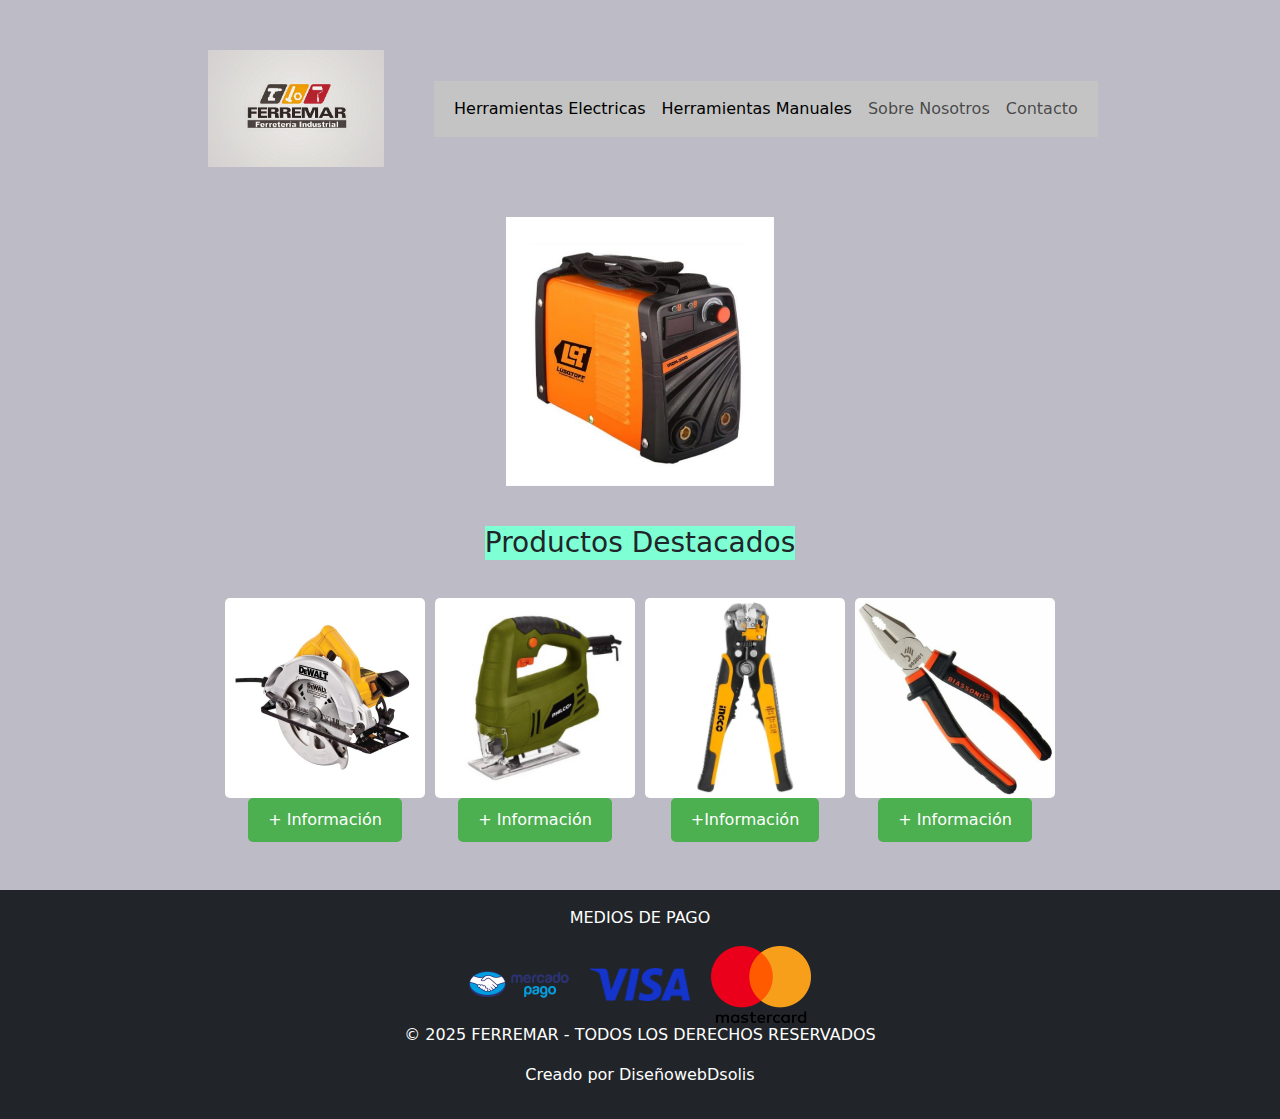
<file: index.html>
<!DOCTYPE html>
<html lang="es">

<head>
  <meta charset="UTF-8">
  <meta name="viewport" content="width=device-width, initial-scale=1.0">
  
  <!--FAVICON DE PESTAÑA-->
  <link rel="icon" href="./img/logo.png" type="image/x-icon">
  
  <!-- Meta Etiquetas SEO -->
  <meta name="description"
    content="Ferretería industrial en San Miguel, Buenos Aires, con 15 años de experiencia. Ofrecemos herramientas manuales y eléctricas de marcas reconocidas como Black & Decker, Gamma y Bosch. Encuentra amoladoras, taladros, sierras y más con los mejores precios. ¡Visítanos!">
  <!-- Bootstrap Bundle JS (incluye Popper.js) -->
  <link href="https://cdn.jsdelivr.net/npm/bootstrap@5.3.3/dist/css/bootstrap.min.css" rel="stylesheet"
    integrity="sha384-QWTKZyjpPEjISv5WaRU9OFeRpok6YctnYmDr5pNlyT2bRjXh0JMhjY6hW+ALEwIH" crossorigin="anonymous">
  <script src="https://cdn.jsdelivr.net/npm/bootstrap@5.3.0-alpha1/dist/js/bootstrap.bundle.min.js"></script>
  <link rel="stylesheet" href="./css/estilos.css">
  <title>Ferreteria industrial</title>
</head>

<body>
  <header>
    <img class="logo" src="./img/logo.png" alt="logo Ferreteria industrial ferremar">
    <nav>
      <nav class="navbar navbar-expand-lg bg-body-tertiary">
        <div class="container-fluid">
          <button class="navbar-toggler" type="button" data-bs-toggle="collapse" data-bs-target="#navbarNavAltMarkup"
            aria-controls="navbarNavAltMarkup" aria-expanded="false" aria-label="Toggle navigation">
            <span class="navbar-toggler-icon"></span>
          </button>
          <div class="collapse navbar-collapse" id="navbarNavAltMarkup">
            <div class="navbar-nav">
              <a class="nav-link active" href="./pages/herramientasElectricas.html">Herramientas Electricas</a>
              <a class="nav-link active" aria-current="page" href="./pages/herramientasManuales.html">Herramientas
                Manuales</a>
              <a class="nav-link" href="./pages/sobreNosotros.html">Sobre Nosotros</a>
              <a class="nav-link" href="./pages/contacto.html">Contacto</a>
            </div>
          </div>
        </div>
      </nav>
  </header>
  <!--CONTENIDO PRINCIPAL-->
  <main>
    <div id="carouselExampleAutoplaying" class="carousel slide" data-bs-ride="carousel">
      <div class="carousel-inner">
        <div class="carousel-item active">
          <img src="./img/soldadora.jpg" class="d-block w-100" alt="soldadora">
        </div>
        <div class="carousel-item">
          <img src="./img/taladro.jpg" class="d-block w-100" alt="taladro">
        </div>
        <div class="carousel-item">
          <img src="./img/martillo.jpg" class="d-block w-100" alt="martillo">
        </div>
      </div>
      <button class="carousel-control-prev" type="button" data-bs-target="#carouselExampleAutoplaying"
        data-bs-slide="prev">
        <span class="carousel-control-prev-icon" aria-hidden="true"></span>
        <span class="visually-hidden">Previous</span>
      </button>
      <button class="carousel-control-next" type="button" data-bs-target="#carouselExampleAutoplaying"
        data-bs-slide="next">
        <span class="carousel-control-next-icon" aria-hidden="true"></span>
        <span class="visually-hidden">Next</span>
      </button>
    </div>
    <div><!--productos destacados-->
      <h3>Productos Destacados</h3>
    </div>
    <div class="destacados">
      <div class="producto">
        <img src="./img/sierraCircular.jpg" alt="sierra circular">
        <a href="./pages/herramientasElectricas.html" class="btn-info">+ Información</a>
      </div>
      <div class="producto">
        <img src="./img/sierraCaladora.jpg" alt="sierra caladora">
        <a href="./pages/herramientasElectricas.html" class="btn-info">+ Información</a>
      </div>
      <div class="producto">
        <img src="./img/pelacables.jpg" alt="pelacables">
        <a href="./pages/herramientasManuales.html" class="btn-info">+Información</a>
      </div>
      <div class="producto">
        <img src="./img/pinzaUniversal.jpg" alt="pinza universal">
        <a href="./pages/herramientasManuales.html" class="btn-info">+ Información</a>
      </div>
    </div>    
  </main>
  <!--FOOTER-->
  <footer class="bg-dark text-white text-center py-3 mt-5">
    <div>
      <p>MEDIOS DE PAGO</p>
      <img src="./img/mercadoPago.png" alt="MercadoPago" class="mx-2">
      <img src="./img/logo-visa.png" alt="Visa" class="mx-2">
      <img src="./img/Mastercard-logo.png" alt="Mastercard" class="mx-2">
    </div>
    <p>© 2025 FERREMAR - TODOS LOS DERECHOS RESERVADOS</p>
    <p>Creado por DiseñowebDsolis</p>
  </footer>
</body>

</html>
</file>
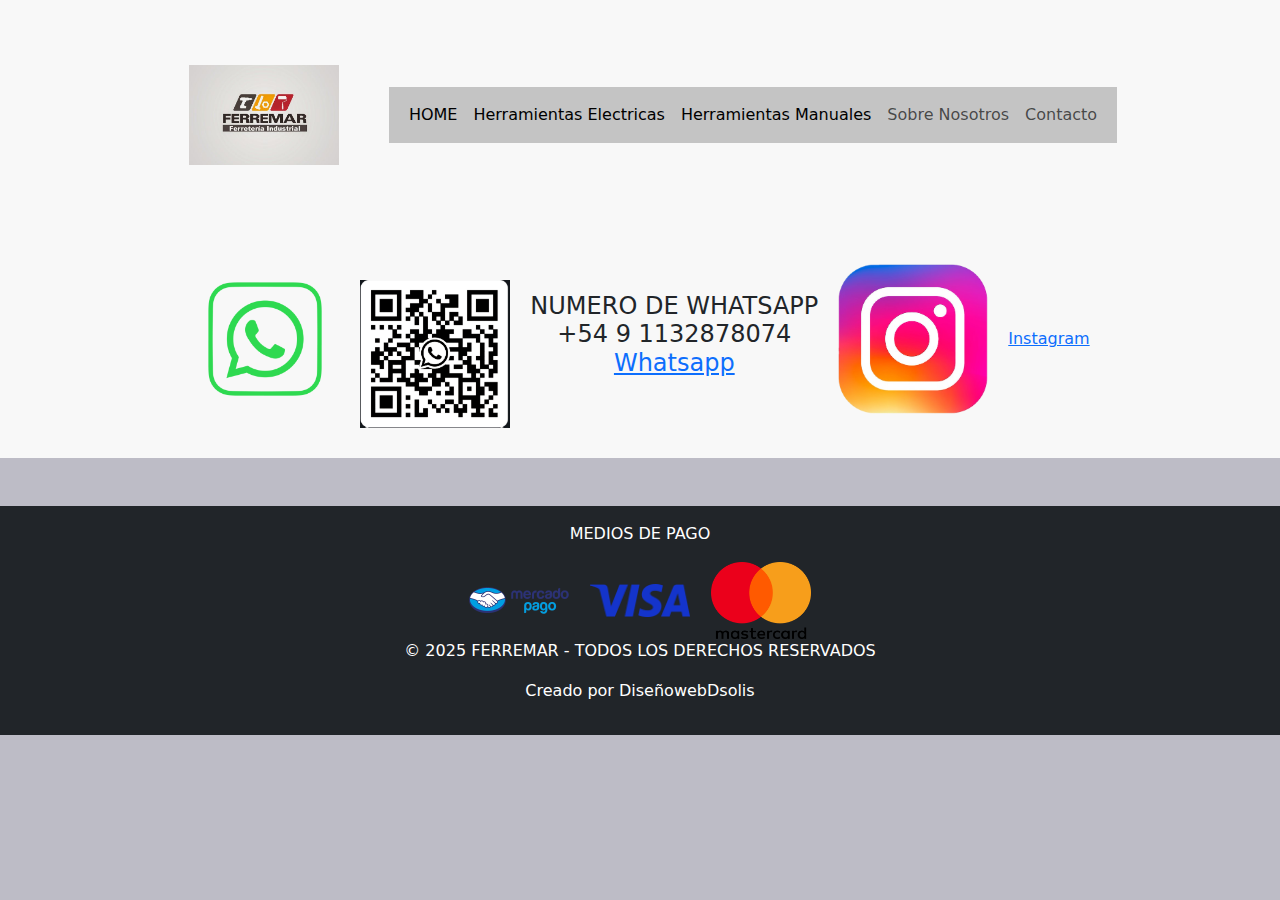
<file: pages/contacto.html>
<!DOCTYPE html>
<html lang="es">

<head>
  <meta charset="UTF-8">
  <meta name="viewport" content="width=device-width, initial-scale=1.0">
  
  <!--FAVICON DE PESTAÑA-->
  <link rel="icon" href="../img/logo.png" type="image/x-icon">
  
  <!-- Meta Etiquetas SEO -->
  <meta name="description"
    content="Contáctanos en Ferremar para obtener información sobre nuestras herramientas manuales y eléctricas. Atención personalizada a través de WhatsApp e Instagram.">
  <meta name="keywords"
    content="contacto, herramientas manuales, herramientas eléctricas, WhatsApp, Instagram, ferretería industrial">
  <meta name="robots" content="index, follow">
  <title>Contacto - Ferremar</title>
  <!-- Bootstrap Bundle JS (incluye Popper.js) -->
  <link href="https://cdn.jsdelivr.net/npm/bootstrap@5.3.3/dist/css/bootstrap.min.css" rel="stylesheet"
    integrity="sha384-QWTKZyjpPEjISv5WaRU9OFeRpok6YctnYmDr5pNlyT2bRjXh0JMhjY6hW+ALEwIH" crossorigin="anonymous">
  <script src="https://cdn.jsdelivr.net/npm/bootstrap@5.3.0-alpha1/dist/js/bootstrap.bundle.min.js"></script>
  <link rel="stylesheet" href="../css/estilos.css">
</head>

<body>
  <header class="contacto">
    <header>
      <img class="logo" src="../img/logo.png" alt="logo Fereteria industrial ferremar">
      <nav>
        <nav class="navbar navbar-expand-lg bg-body-tertiary">
          <div class="container-fluid d-flex justify-content-start">
            <button class="navbar-toggler" type="button" data-bs-toggle="collapse" data-bs-target="#navbarNavAltMarkup"
              aria-controls="navbarNavAltMarkup" aria-expanded="false" aria-label="Toggle navigation">
              <span class="navbar-toggler-icon"></span>
            </button>
            <div class="collapse navbar-collapse" id="navbarNavAltMarkup">
              <div class="navbar-nav">
                <a class="nav-link active" href="../index.html">HOME</a>
                <a class="nav-link active" href="../pages/herramientasElectricas.html">Herramientas Electricas</a>
                <a class="nav-link active" aria-current="page" href="../pages/herramientasManuales.html">Herramientas
                  Manuales</a>
                <a class="nav-link" href="../pages/sobreNosotros.html">Sobre Nosotros</a>
                <a class="nav-link" href="../pages/contacto.html">Contacto</a>
              </div>
            </div>
          </div>
        </nav>
    </header>
    <main>
    <nav class="contacto">
      <img src="../img/whatsapp.png" alt="whatsapp">
      <img src="../img/qr-whatsapp.png" alt="qr whatsapp" class="qr_whatsapp">
      <h4>NUMERO DE WHATSAPP <br>+54 9 1132878074 <br><a href="https://wa.me/1532878074">Whatsapp</a></h4>
      <img src="../img/instagram.png" alt="logo instagram">
      <a href="https://www.instagram.com/?hl=es">Instagram</a>
    </nav>
  </header>
  </head>

  <!--FOOTER-->
  <footer class="bg-dark text-white text-center py-3 mt-5">
    <div>
        <p>MEDIOS DE PAGO</p>
        <img src="../img/mercadoPago.png" alt="MercadoPago" class="mx-2">
        <img src="../img/logo-visa.png" alt="Visa" class="mx-2">
        <img src="../img/Mastercard-logo.png" alt="Mastercard" class="mx-2">
    </div>
    <p>© 2025 FERREMAR - TODOS LOS DERECHOS RESERVADOS</p>
    <p>Creado por DiseñowebDsolis</p>
</footer>
</body>

</html>
</file>
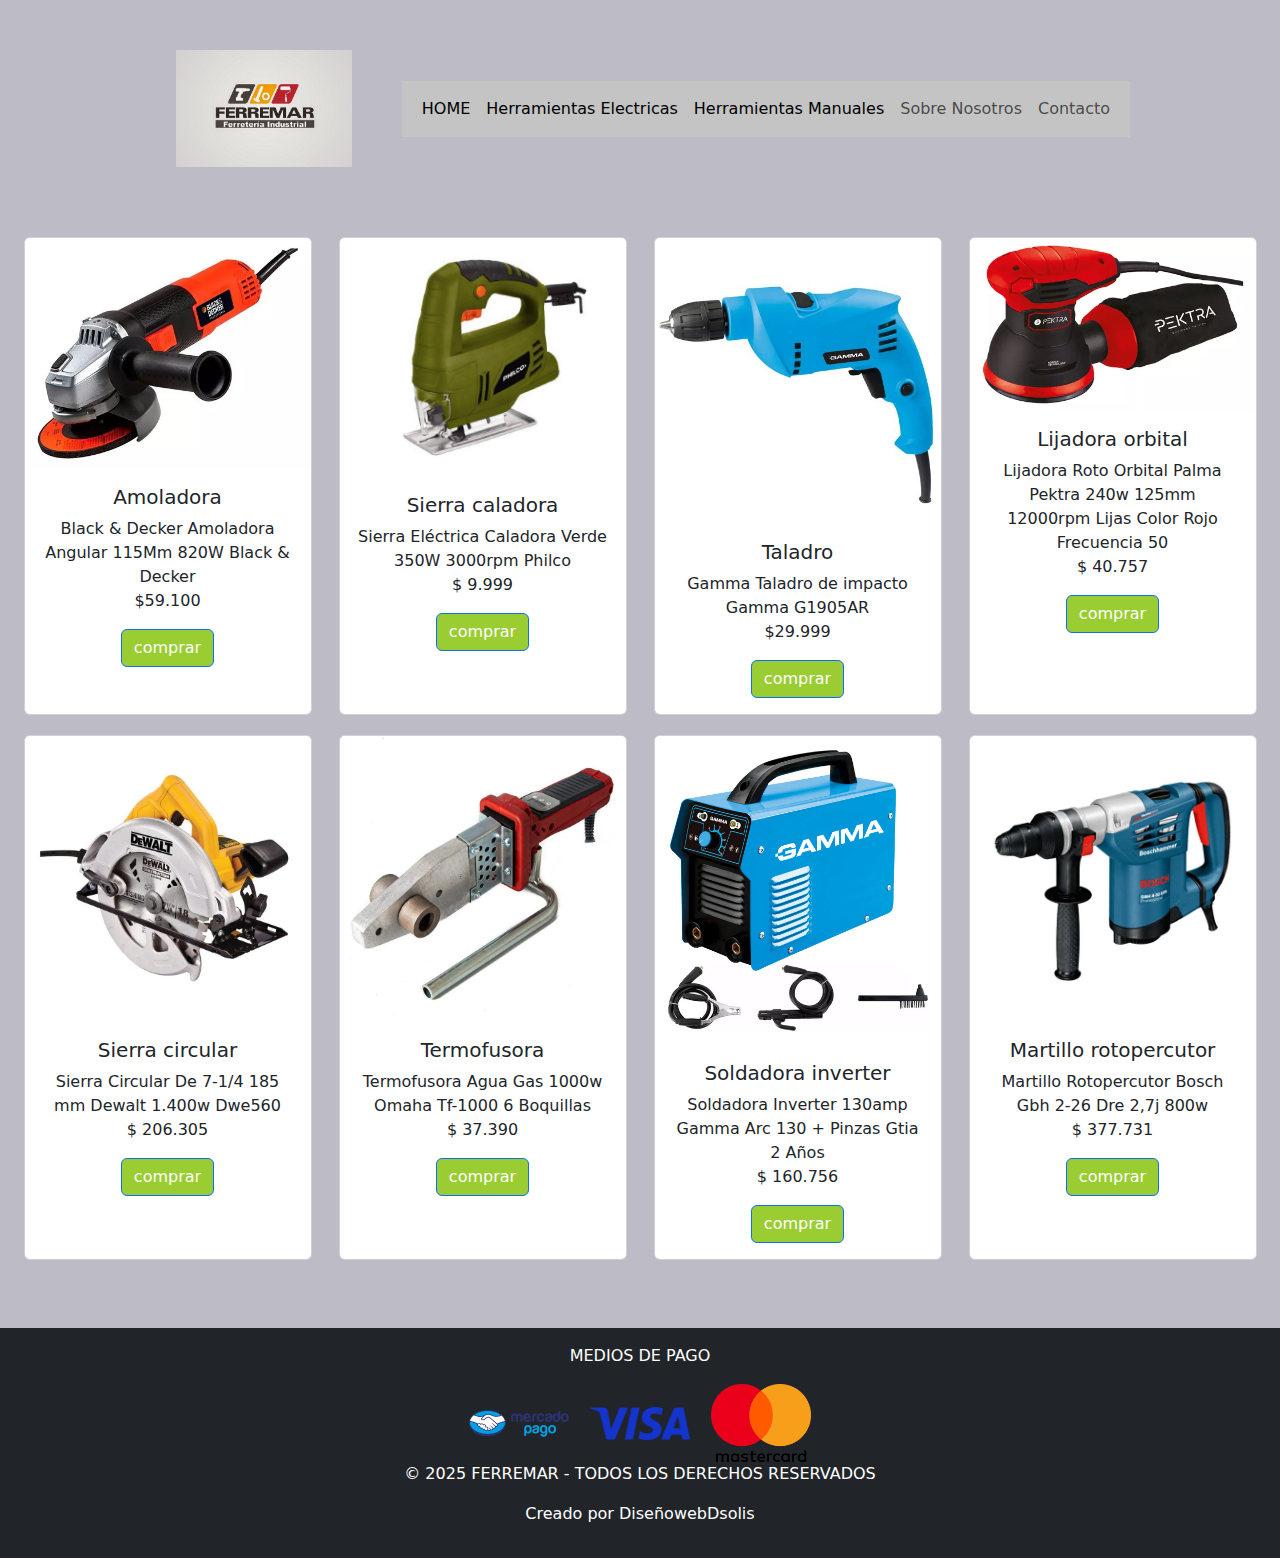
<file: pages/herramientasElectricas.html>
<!DOCTYPE html>
<html lang="es">

<head>
  <meta charset="UTF-8">
  <meta name="viewport" content="width=device-width, initial-scale=1.0">
  
  <!--FAVICON DE PESTAÑA-->
  <link rel="icon" href="../img/logo.png" type="image/x-icon">
  
  <!-- Meta Etiquetas SEO -->
  <meta name="description"
    content="Descubre nuestra amplia selección de herramientas eléctricas en Ferretería Industrial Ferremar. Amoladoras, taladros, sierras y más, con la mejor calidad y precios competitivos. ¡Compra online con envío seguro!">
  <!-- Bootstrap Bundle JS (incluye Popper.js) -->
  <link href="https://cdn.jsdelivr.net/npm/bootstrap@5.3.3/dist/css/bootstrap.min.css" rel="stylesheet"
    integrity="sha384-QWTKZyjpPEjISv5WaRU9OFeRpok6YctnYmDr5pNlyT2bRjXh0JMhjY6hW+ALEwIH" crossorigin="anonymous">
  <script src="https://cdn.jsdelivr.net/npm/bootstrap@5.3.0-alpha1/dist/js/bootstrap.bundle.min.js"></script>
  <link rel="stylesheet" href="../css/estilos.css">
  <title>Herramientas Electricas - Ferretería Industrial Ferremar</title>
</head>

<body>
  <header>
    <img class="logo" src="../img/logo.png" alt="logo Fereteria industrial ferremar">
    <nav>
      <nav class="navbar navbar-expand-lg bg-body-tertiary">
        <div class="container-fluid d-flex justify-content-start">
          <button class="navbar-toggler" type="button" data-bs-toggle="collapse" data-bs-target="#navbarNavAltMarkup"
            aria-controls="navbarNavAltMarkup" aria-expanded="false" aria-label="Toggle navigation">
            <span class="navbar-toggler-icon"></span>
          </button>
          <div class="collapse navbar-collapse" id="navbarNavAltMarkup">
            <div class="navbar-nav">
              <a class="nav-link active" href="../index.html">HOME</a>
              <a class="nav-link active" href="../pages/herramientasElectricas.html">Herramientas Electricas</a>
              <a class="nav-link active" aria-current="page" href="../pages/herramientasManuales.html">Herramientas
                Manuales</a>
              <a class="nav-link" href="../pages/sobreNosotros.html">Sobre Nosotros</a>
              <a class="nav-link" href="../pages/contacto.html">Contacto</a>
            </div>
          </div>
        </div>
      </nav>
  </header>
  <main>
    <div class="productos">
      <div class="fila">

        <div class="card" style="width: 18rem;">
          <img src="../img/amoladora.jpg" class="card-img-top" alt="amoladora">
          <div class="card-body">
            <h5 class="card-title">Amoladora</h5>
            <p class="card-text">Black & Decker
              Amoladora Angular 115Mm 820W Black & Decker <br>
              $59.100
            </p>
            <button class="btn btn-primary">comprar</button>
          </div>
        </div>
        <div class="card" style="width: 18rem;">
          <img src="../img/sierraCaladora.jpg" class="card-img-top" alt="sierra caladora">
          <div class="card-body">
            <h5 class="card-title">Sierra caladora</h5>
            <p class="card-text">Sierra Eléctrica Caladora Verde 350W 3000rpm Philco <br>$ 9.999</p>
            <button class="btn btn-primary">comprar</button>
          </div>
        </div>
        <div class="card" style="width: 18rem;">
          <img src="../img/taladro.jpg" class="card-img-top" alt="taladro">
          <div class="card-body">
            <h5 class="card-title">Taladro</h5>
            <p class="card-text">Gamma
              Taladro de impacto Gamma G1905AR <br>$29.999</p>
            <button class="btn btn-primary">comprar</button>
          </div>
        </div>
        <div class="card" style="width: 18rem;">
          <img src="../img/lijadora.jpg" class="card-img-top" alt="lijadora orbital">
          <div class="card-body">
            <h5 class="card-title">Lijadora orbital</h5>
            <p class="card-text">Lijadora Roto Orbital Palma Pektra 240w 125mm 12000rpm Lijas Color Rojo Frecuencia 50
              <br>$
              40.757</p>
            <button class="btn btn-primary">comprar</button>
          </div>
        </div>
        <div class="card" style="width: 18rem;">
          <img src="../img/sierraCircular.jpg" class="card-img-top" alt="sierra circular">
          <div class="card-body">
            <h5 class="card-title">Sierra circular</h5>
            <p class="card-text">Sierra Circular De 7-1/4 185 mm Dewalt 1.400w Dwe560 <br>$
              206.305</p>
            <button class="btn btn-primary">comprar</button>
          </div>
        </div>
        <div class="card" style="width: 18rem;">
          <img src="../img/termosusora.jpg" class="card-img-top" alt="termofusora">
          <div class="card-body">
            <h5 class="card-title">Termofusora</h5>
            <p class="card-text">Termofusora Agua Gas 1000w Omaha Tf-1000 6 Boquillas <br>$
              37.390</p>
            <button class="btn btn-primary">comprar</button>
          </div>
        </div>
        <div class="card" style="width: 18rem;">
          <img src="../img/soldadoraInverter.jpg" class="card-img-top" alt="soldadora inverter">
          <div class="card-body">
            <h5 class="card-title">Soldadora inverter</h5>
            <p class="card-text">Soldadora Inverter 130amp Gamma Arc 130 + Pinzas Gtia 2 Años <br>$
              160.756</p>
            <button class="btn btn-primary">comprar</button>
          </div>
        </div>
        <div class="card" style="width: 18rem;">
          <img src="../img/martilloRotopercutor.jpg" class="card-img-top" alt="martillo rotopercutor">
          <div class="card-body">
            <h5 class="card-title">Martillo rotopercutor</h5>
            <p class="card-text">Martillo Rotopercutor Bosch Gbh 2-26 Dre 2,7j 800w <br>$
              377.731</p>
            <button class="btn btn-primary">comprar</button>
          </div>
        </div>
  </main>
  <!--FOOTER-->
  <footer class="bg-dark text-white text-center py-3 mt-5">
    <div>
        <p>MEDIOS DE PAGO</p>
        <img src="../img/mercadoPago.png" alt="MercadoPago" class="mx-2">
        <img src="../img/logo-visa.png" alt="Visa" class="mx-2">
        <img src="../img/Mastercard-logo.png" alt="Mastercard" class="mx-2">
    </div>
    <p>© 2025 FERREMAR - TODOS LOS DERECHOS RESERVADOS</p>
    <p>Creado por DiseñowebDsolis</p>
</footer>
</body>

</html>
</file>
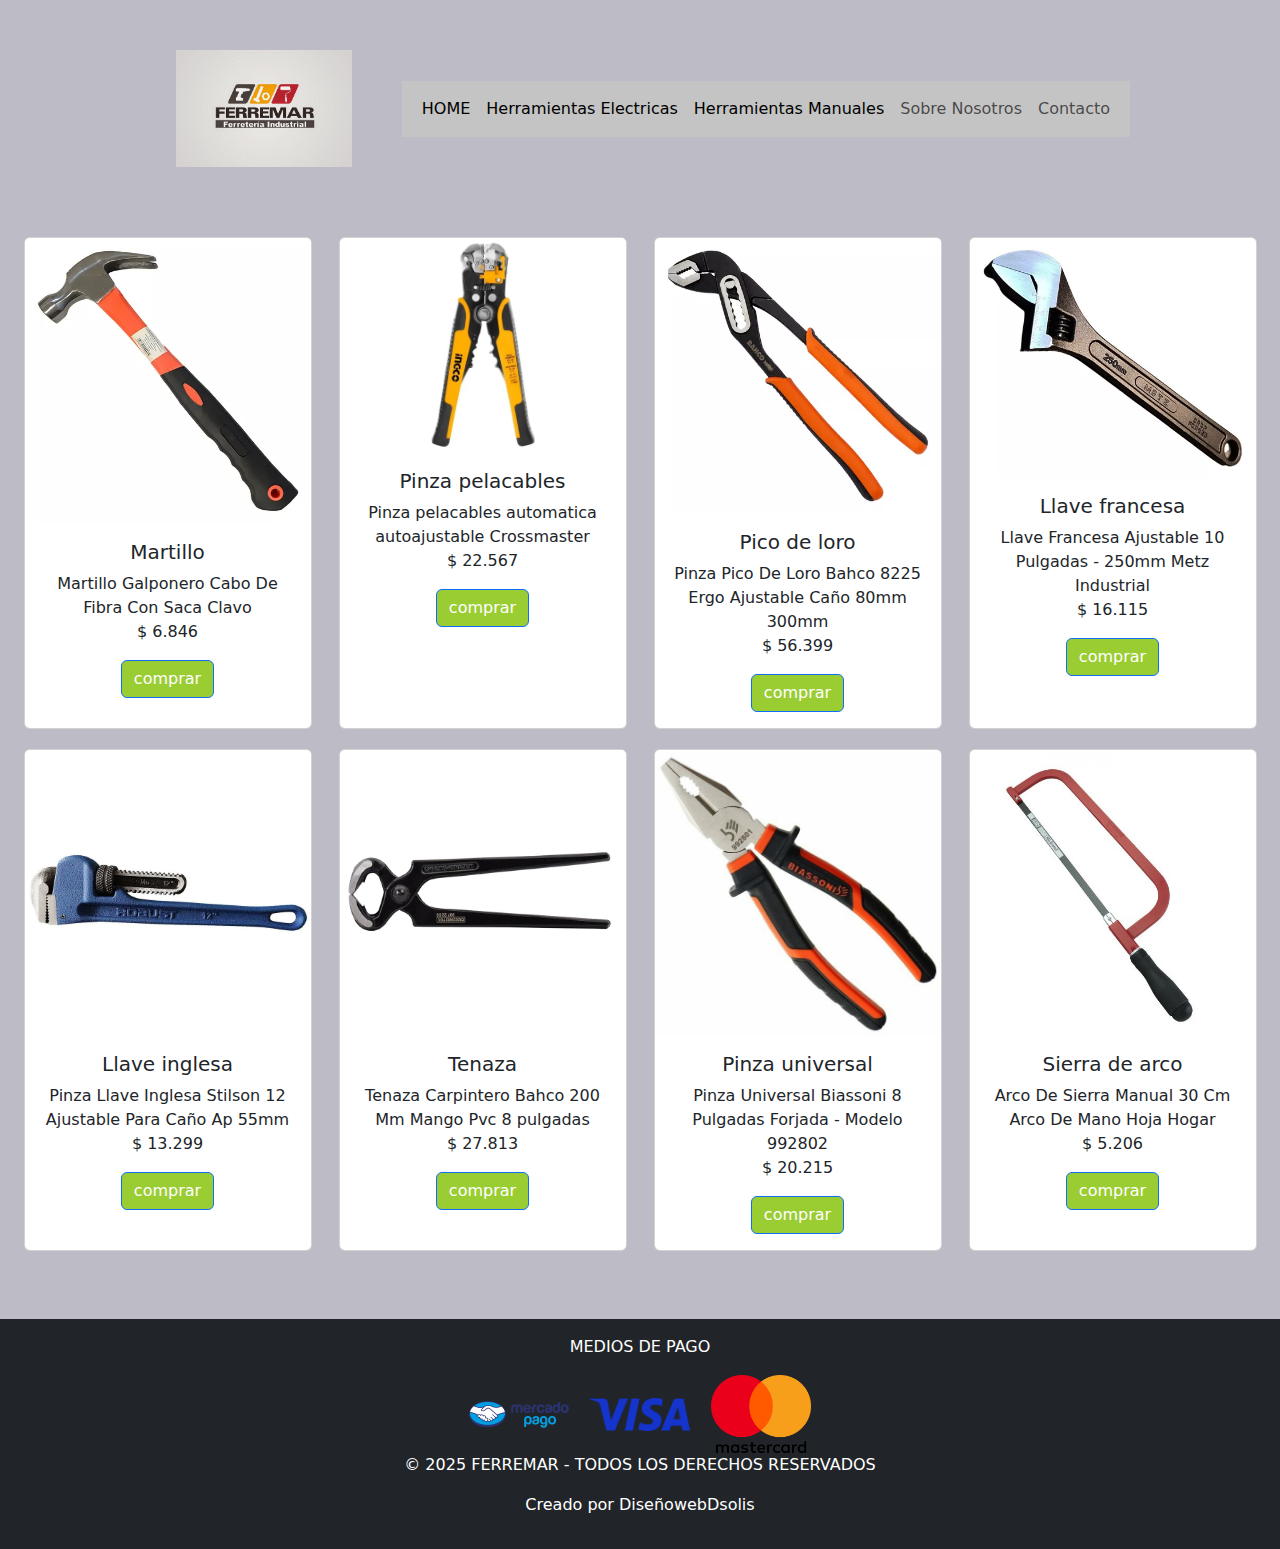
<file: pages/herramientasManuales.html>
<!DOCTYPE html>
<html lang="es">

<head>
  <meta charset="UTF-8">
  <meta name="viewport" content="width=device-width, initial-scale=1.0">
  
  <!--FAVICON DE PESTAÑA-->
  <link rel="icon" href="../img/logo.png" type="image/x-icon">
  
  <!-- Meta Etiquetas SEO -->
  <meta name="description"
    content="Descubre nuestra amplia variedad de herramientas manuales de calidad, ideales para profesionales y aficionados. Compra martillos, pinzas, llaves inglesas, y mucho más en Ferretería Industrial Ferremar. ¡Precios competitivos y envío rápido!">
  <!-- Bootstrap Bundle JS (incluye Popper.js) -->
  <link href="https://cdn.jsdelivr.net/npm/bootstrap@5.3.3/dist/css/bootstrap.min.css" rel="stylesheet"
    integrity="sha384-QWTKZyjpPEjISv5WaRU9OFeRpok6YctnYmDr5pNlyT2bRjXh0JMhjY6hW+ALEwIH" crossorigin="anonymous">
  <script src="https://cdn.jsdelivr.net/npm/bootstrap@5.3.0-alpha1/dist/js/bootstrap.bundle.min.js"></script>
  <link rel="stylesheet" href="../css/estilos.css">
  <title>Herramientas Manuales - Ferretería Industrial Ferremar</title>
</head>

<body>
  <header>
    <img class="logo" src="../img/logo.png" alt="logo Fereteria industrial ferremar">
    <nav>
      <nav class="navbar navbar-expand-lg bg-body-tertiary">
        <div class="container-fluid">
          <button class="navbar-toggler" type="button" data-bs-toggle="collapse" data-bs-target="#navbarNavAltMarkup"
            aria-controls="navbarNavAltMarkup" aria-expanded="false" aria-label="Toggle navigation">
            <span class="navbar-toggler-icon"></span>
          </button>
          <div class="collapse navbar-collapse" id="navbarNavAltMarkup">
            <div class="navbar-nav">
              <a class="nav-link active" href="../index.html">HOME</a>
              <a class="nav-link active" href="./herramientasElectricas.html">Herramientas Electricas</a>
              <a class="nav-link active" aria-current="page" href="../pages/herramientasManuales.html">Herramientas
                Manuales</a>
              <a class="nav-link" href="./sobreNosotros.html">Sobre Nosotros</a>
              <a class="nav-link" href="./contacto.html">Contacto</a>
            </div>
          </div>
        </div>
      </nav>
  </header>
  <main>
    <div class="productos">
      <div class="fila">
        <div class="card" style="width: 18rem;">
          <img src="../img/martillo.jpg" class="card-img-top" alt="martillo">
          <div class="card-body">
            <h5 class="card-title">Martillo</h5>
            <p class="card-text">Martillo Galponero Cabo De Fibra Con Saca Clavo <br>$
              6.846
            </p>
            <button class="btn btn-primary">comprar</button>
          </div>
        </div>
        <div class="card" style="width: 18rem;">
          <img src="../img/pelacables.jpg" class="card-img-top" alt="pinza pelacable">
          <div class="card-body">
            <h5 class="card-title">Pinza pelacables</h5>
            <p class="card-text">Pinza pelacables automatica autoajustable Crossmaster <br>$
              22.567
            </p>
            <button class="btn btn-primary">comprar</button>
          </div>
        </div>
        <div class="card" style="width: 18rem;">
          <img src="../img/picoDeLoro.jpg" class="card-img-top" alt="pico de loro">
          <div class="card-body">
            <h5 class="card-title">Pico de loro</h5>
            <p class="card-text">Pinza Pico De Loro Bahco 8225 Ergo Ajustable Caño 80mm 300mm<br>$
              56.399
            </p>
            <button class="btn btn-primary">comprar</button>
          </div>
        </div>
        <div class="card" style="width: 18rem;">
          <img src="../img/llaveFrancesa.jpg" class="card-img-top" alt="llave francesa">
          <div class="card-body">
            <h5 class="card-title">Llave francesa</h5>
            <p class="card-text">Llave Francesa Ajustable 10 Pulgadas - 250mm Metz Industrial<br>$
              16.115
            </p>
            <button class="btn btn-primary">comprar</button>
          </div>
        </div>
        <div class="card" style="width: 18rem;">
          <img src="../img/llaveInglesa.jpg" class="card-img-top" alt="llave inglesa">
          <div class="card-body">
            <h5 class="card-title">Llave inglesa</h5>
            <p class="card-text">Pinza Llave Inglesa Stilson 12 Ajustable Para Caño Ap 55mm<br>$
              13.299
            </p>
            <button class="btn btn-primary">comprar</button>
          </div>
        </div>
        <div class="card" style="width: 18rem;">
          <img src="../img/tenaza.jpg" class="card-img-top" alt="tenaza">
          <div class="card-body">
            <h5 class="card-title">Tenaza</h5>
            <p class="card-text">Tenaza Carpintero Bahco 200 Mm Mango Pvc 8 pulgadas<br> $ 27.813
            </p>
            <button class="btn btn-primary">comprar</button>
          </div>
        </div>
        <div class="card" style="width: 18rem;">
          <img src="../img/pinzaUniversal.jpg" class="card-img-top" alt="pinza universal">
          <div class="card-body">
            <h5 class="card-title">Pinza universal</h5>
            <p class="card-text">Pinza Universal Biassoni 8 Pulgadas Forjada - Modelo 992802<br>$
              20.215
            </p>
            <button class="btn btn-primary">comprar</button>
          </div>
        </div>
        <div class="card" style="width: 18rem;">
          <img src="../img/sierraDeArco.jpg" class="card-img-top" alt="sierra de arco">
          <div class="card-body">
            <h5 class="card-title">Sierra de arco</h5>
            <p class="card-text">Arco De Sierra Manual 30 Cm Arco De Mano Hoja Hogar<br>$
              5.206
            </p>
            <button class="btn btn-primary">comprar</button>
          </div>
        </div>
  </main>
  <!--FOOTER-->
  <footer class="bg-dark text-white text-center py-3 mt-5">
    <div>
        <p>MEDIOS DE PAGO</p>
        <img src="../img/mercadoPago.png" alt="MercadoPago" class="mx-2">
        <img src="../img/logo-visa.png" alt="Visa" class="mx-2">
        <img src="../img/Mastercard-logo.png" alt="Mastercard" class="mx-2">
    </div>
    <p>© 2025 FERREMAR - TODOS LOS DERECHOS RESERVADOS</p>
    <p>Creado por DiseñowebDsolis</p>
</footer>
</body>

</html>
</file>
<file: css/estilos.css>
* {
  margin: 0;
  padding: 0;
  box-sizing: border-box;
}

html, body {
  width: 100%;
  height: 100%;
}

body {
  background-color: rgba(71, 66, 95, 0.356);
  text-align: center;
}

.logo {
  width: 14%;
  height: auto;
  object-fit: cover;
  margin: 50px;
}

.imagen_sobre_nosotros {
  width: 600px;
  height: auto;
  object-fit: cover;
  display: block;
  margin: 0 auto;
  max-width: 100%;
}

.texto, .texto2 {
  text-align: center;
  color: white;
}

.qr_whatsapp, .instagram, .whatsapp {
  margin-top: 30px;
}

.qr_whatsapp img, .instagram img, .whatsapp img {
  width: 100px;
  height: 100px;
  object-fit: cover;
}

.productos {
  text-align: center;
  color: white;
  padding: 20px;
}

.productos .fila {
  display: grid;
  grid-template-columns: repeat(4, 1fr);
  gap: 20px;
  justify-items: center;
}

.productos .fila article {
  text-align: center;
  color: white;
  padding: 10px;
  width: 170px;
}

.productos .fila article img {
  width: 100%;
  height: auto;
  object-fit: cover;
}

.destacados {
  text-align: center;
  display: grid;
  grid-template-columns: repeat(4, 1fr);
  gap: 10px;
  justify-content: center;
  max-width: 100px;
  margin: auto;
}

.destacados img {
  width: 200px;
  height: 200px;
  object-fit: cover;
  margin-top: 30px;
  border-radius: 5px;
}

h3 {
  background-color: aquamarine;
  display: inline-block;
  text-align: center;
  margin-top: 40px;
  width: fit-content;
}

.btn-info {
  display: inline-block;
  background-color: #4CAF50;
  color: white;
  padding: 10px 20px;
  font-size: 16px;
  text-decoration: none;
  border-radius: 5px;
  transition: background-color 0.3s ease;
}
.btn-info:hover {
  background-color: rgb(60.5577689243, 139.4422310757, 63.7450199203);
}

.btn-info:hover {
  background-color: #257929;
}

.mercadopago, .visa, .mastercard {
  width: 40px;
  height: 15px;
  object-fit: cover;
}

.btn-primary {
  color: white;
  background-color: yellowgreen !important;
}

.btn-primary:hover {
  background-color: red !important;
}

#carouselExampleAutoplaying {
  width: 21%;
  height: auto;
  object-fit: cover;
  margin: 0 auto;
}

.navbar {
  background-color: rgb(196, 196, 196) !important;
}

.navbar .nav-link:hover {
  color: #20d61a !important;
}

.SobreNosotros {
  background-color: black;
}

header {
  display: flex;
  align-items: center;
  justify-content: center;
  flex-direction: space-between;
  gap: 0;
  padding-right: 1.5rem;
}

header nav ul {
  list-style: none;
  display: flex;
  align-items: center;
  justify-content: center;
  flex-direction: row;
  gap: 2rem;
  padding: 0;
}

header nav ul li a {
  text-align: center;
  color: white;
  text-decoration: none;
  font-weight: bold;
  transition: color 0.3s ease;
}

header nav ul li a:hover {
  color: #20d61a;
}

footer {
  text-align: center;
  color: white;
  margin-top: 5rem;
  padding: 1rem 0;
  background-color: #333;
}

footer img {
  width: 100px;
  height: auto;
  object-fit: cover;
}

.contacto {
  display: flex;
  align-items: center;
  justify-content: center;
  flex-direction: row;
  gap: 20px;
  padding: 15px;
  background-color: #f8f8f8;
  text-align: center;
  flex-wrap: wrap;
}

.contacto img {
  width: 150px;
  height: auto;
  object-fit: cover;
}

.contacto h3 {
  font-size: 20px;
  color: #333;
}

video {
  display: block;
  margin: auto;
  width: 80%;
}

@media (max-width: 768px) {
  video {
    width: 100%;
  }
  .logo {
    width: 30%;
    height: auto;
    object-fit: cover;
    margin: 20px;
  }
  #carouselExampleAutoplaying {
    width: 100%;
  }
  .texto, .texto2 {
    font-size: 18px;
    padding: 5px;
  }
  .texto2 {
    top: 80px;
    font-size: 16px;
  }
  .fila {
    grid-template-columns: repeat(2, 1fr) !important;
  }
  .destacados {
    grid-template-columns: repeat(2, 1fr);
  }
  .contacto {
    flex-direction: column;
    gap: 10px;
  }
  .contacto img {
    width: 60px;
  }
  .contacto h3 {
    font-size: 16px;
  }
  .qr_whatsapp {
    display: none;
  }
  .navbar-collapse {
    justify-content: flex-end !important;
  }
  footer {
    font-size: 12px;
  }
}
@media (max-width: 480px) {
  .fila {
    grid-template-columns: 1fr !important;
  }
  .destacados {
    grid-template-columns: repeat(2, 1fr);
  }
  header nav ul {
    flex-direction: column;
    gap: 1rem;
    text-align: center;
  }
  .navbar-collapse {
    justify-content: flex-end !important;
  }
  footer {
    font-size: 12px;
  }
}

/*# sourceMappingURL=estilos.css.map */
</file>
